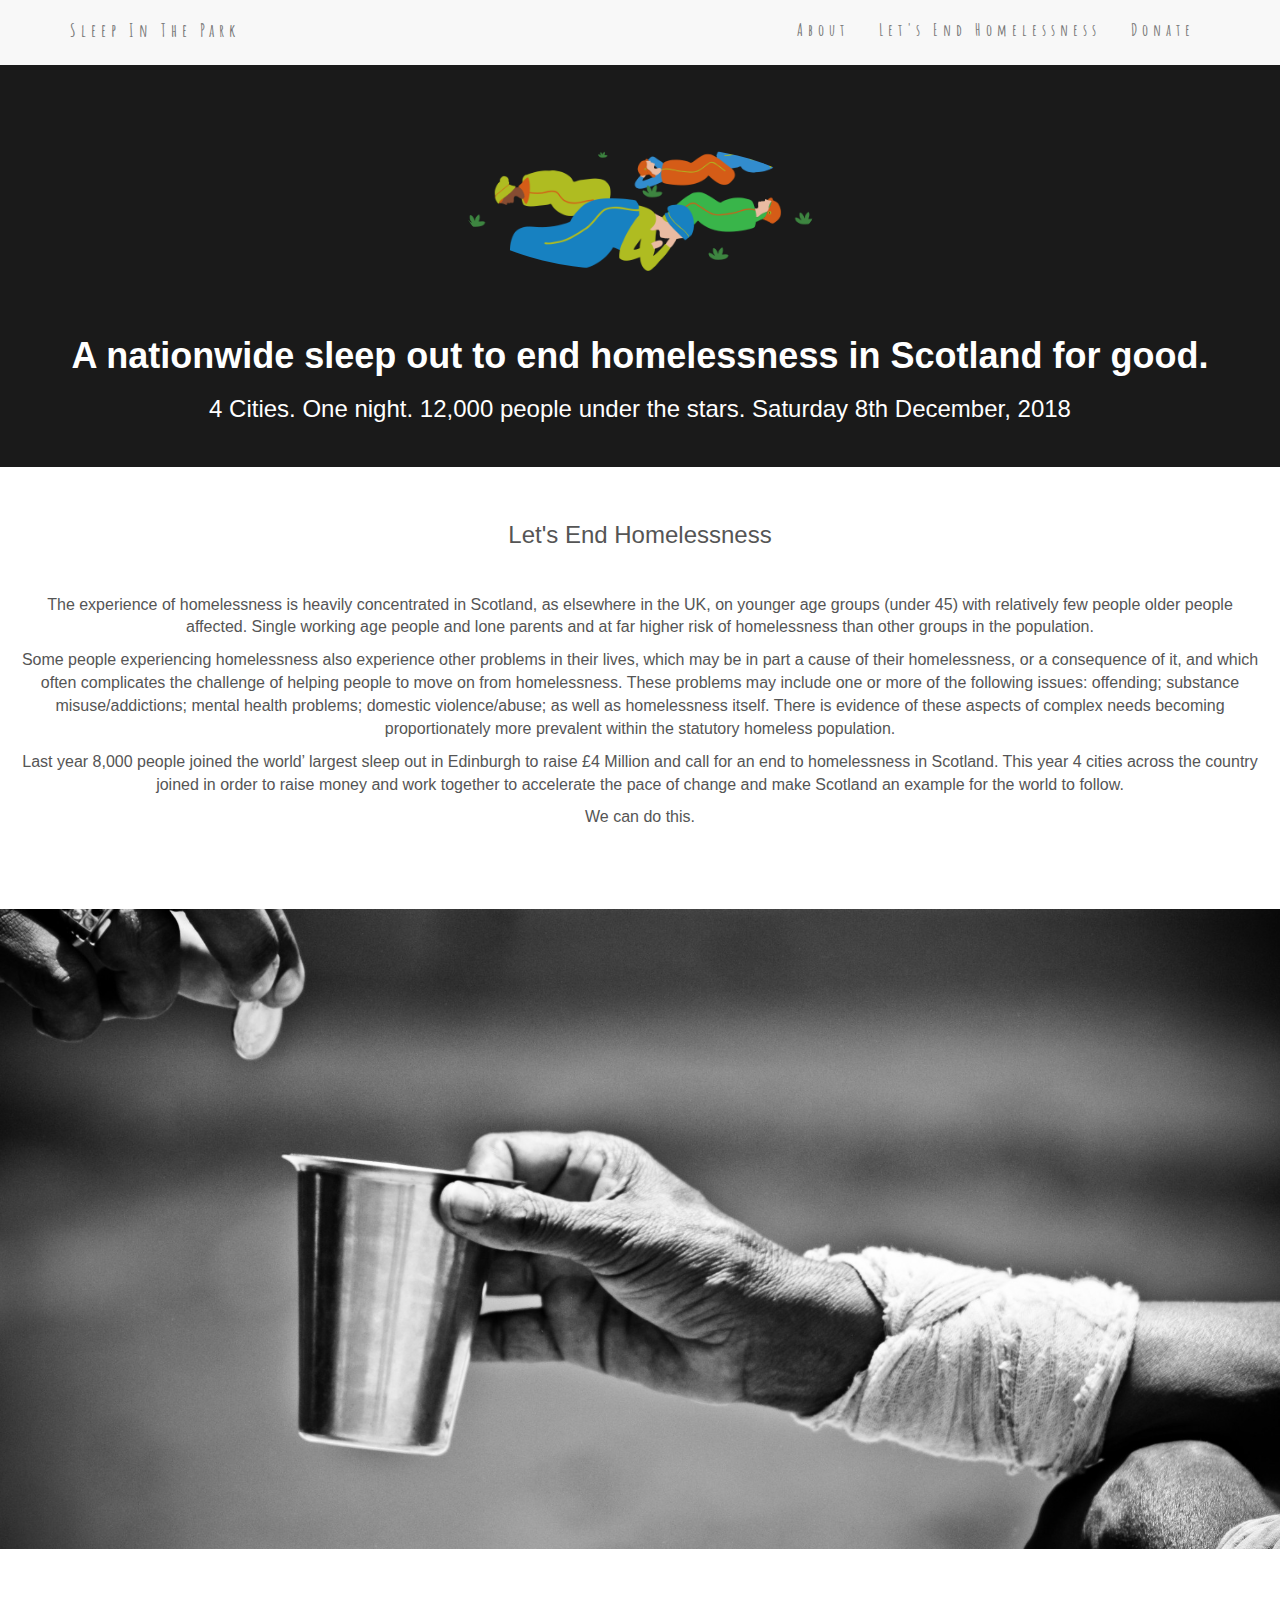
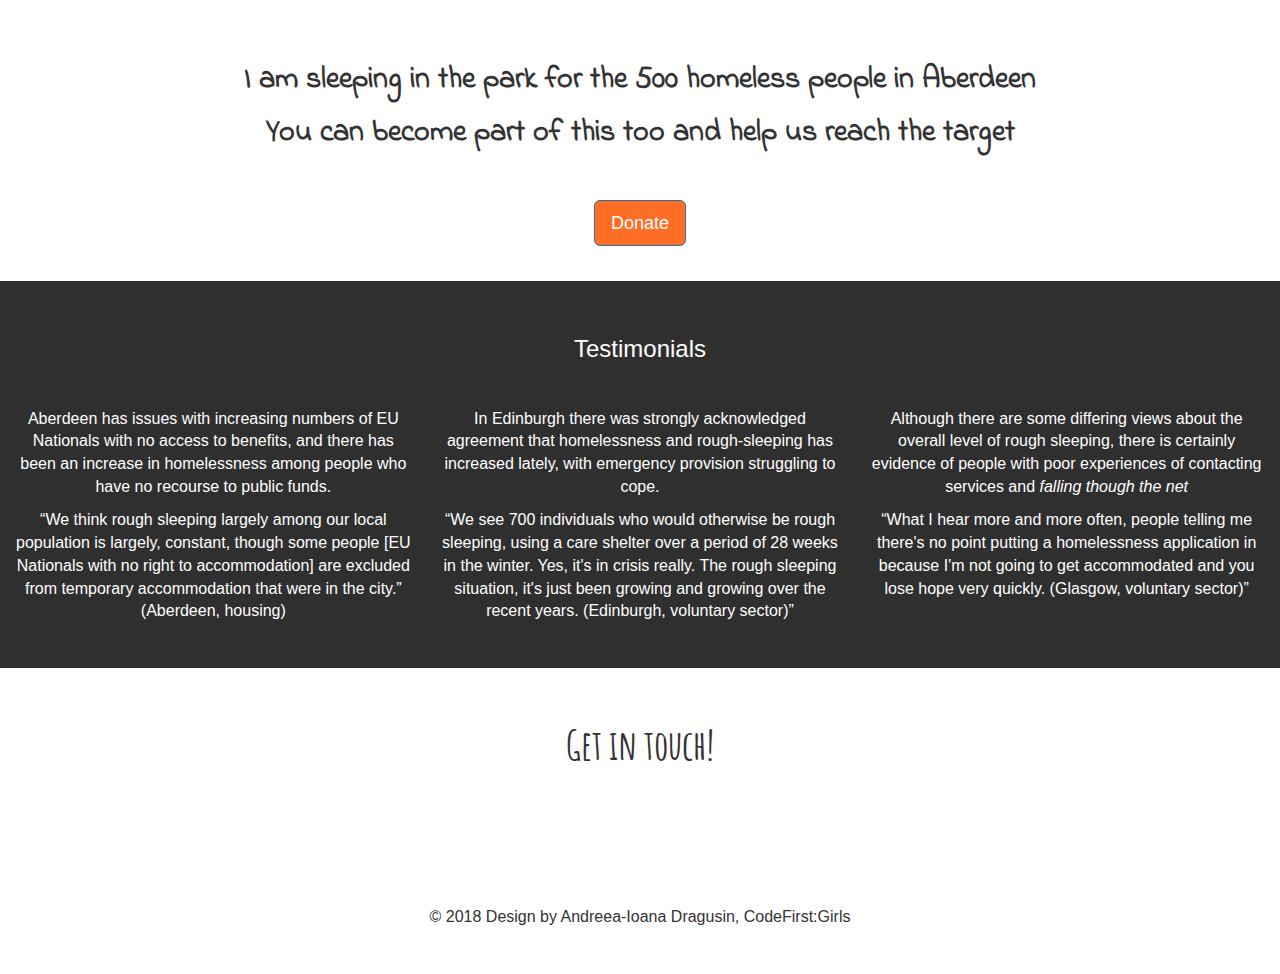
<file: index.html>
<!DOCTYPE html>
<html lang="en">
<head>
  <title>Sleep in the Park Fundraiser</title>
  <meta charset="utf-8">
  <meta name="viewport" content="width=device-width, initial-scale=1">
  <link rel="stylesheet" href="https://maxcdn.bootstrapcdn.com/bootstrap/3.3.7/css/bootstrap.min.css">
  <link rel="stylesheet" href="style.css">
  <link rel="stylesheet" href="https://use.fontawesome.com/releases/v5.5.0/css/all.css" integrity="sha384-B4dIYHKNBt8Bc12p+WXckhzcICo0wtJAoU8YZTY5qE0Id1GSseTk6S+L3BlXeVIU" crossorigin="anonymous">
  <link href="https://fonts.googleapis.com/css?family=Harmattan|Open+Sans" rel="stylesheet">
  <link href="https://fonts.googleapis.com/css?family=Amatic+SC|Dawning+of+a+New+Day|Gochi+Hand|Handlee|Indie+Flower|Kalam|Satisfy|Sriracha" rel="stylesheet">
</head>
<body>

  <!-- Navbar -->
  <nav class="navbar navbar-default">
    <div class="container">
      <div class="navbar-header">
        <button type="button" class="navbar-toggle" data-toggle="collapse" data-target="#myNavbar">
          <span class="icon-bar"></span>
          <span class="icon-bar"></span>
          <span class="icon-bar"></span>
        </button>
        <a class="navbar-brand" href="index.html">Sleep In The Park</a>
      </div>
      <div class="collapse navbar-collapse" id="myNavbar">
        <ul class="nav navbar-nav navbar-right">
          <li><a href="about.html">About</a></li>
          <li><a href="http://social-bite.co.uk/">Let's End Homelessness</a></li>
          <li><a href="https://uk.virginmoneygiving.com/fundraiser-display/showROFundraiserPage?userUrl=sfgh-aberdeen&isTeam=true">Donate</a></li>
        </ul>
      </div>
    </div>
  </nav>

  <!-- First Container -->
  <div class="container-fluid bg-1 text-center">
    <h3 class="margin">
    </h3>
    <img src="img/container1.png" class="img-responsive img-circle margin" style="display: inline" alt="homelesness" width="350" height="350">
    <title>Sleep in the Park</title>
    <h1><b>A nationwide sleep out to end homelessness in Scotland for good.</b></h1>
    <h3>4 Cities. One night. 12,000 people under the stars.
      Saturday 8th December, 2018
    </h3>
  </div>

  <!-- Second Container -->
  <div class="container-fluid bg-2 text-center">
    <h3 class="margin">Let's End Homelessness</h3>
    <p>The experience of homelessness is heavily concentrated in Scotland, as elsewhere in the UK, on younger age groups (under 45) with relatively few people older people affected. Single working age people and lone parents and at far higher risk of homelessness than other groups in the population.</p>
    <p>Some people experiencing homelessness also experience other problems in their lives, which may be in part a cause of their homelessness, or a consequence of it, and which often complicates the challenge of helping people to move on from homelessness. These problems may include one or more of the following issues: offending; substance misuse/addictions; mental health problems; domestic violence/abuse; as well as homelessness itself. There is evidence of these aspects of complex needs becoming proportionately more prevalent within the statutory homeless population.</p>
    <p>Last year 8,000 people joined the world’ largest sleep out in Edinburgh to raise £4 Million and call for an end to homelessness in Scotland. This year 4 cities across the country joined in order to raise money and work together to accelerate the pace of change and make Scotland an example for the world to follow.</p>
    <p>We can do this.</p>
  </div>

  <!-- Third Container -->
  <div class="container-fluid bg-3">
    <img src="img/hml.jpg" class="img-responsive" style="display: inline" alt="sleep">
  </div>  
  <!--Fourth Container-->
  <div class="container-fluid bg-4 text-center">
    <h3 class="margin"></h3>
    <h3>I am sleeping in the park for the 500 homeless people in Aberdeen</h3>
    <h3>You can become part of this too and help us reach the target</h3>

    <br></br>
    <a class="btn btn-primary btn-lg" href="https://uk.virginmoneygiving.com/fundraiser-display/showROFundraiserPage?userUrl=sfgh-aberdeen&isTeam=true">Donate</a>
  </div>

  <!-- Fifth Container (Grid) -->
  <div class="container-fluid bg-5 text-center">
    <h3 class="margin">Testimonials</h3>
    <div class="row">
      <div class="col-sm-4">
        <p>Aberdeen has issues with increasing numbers of EU Nationals with no access to benefits, and there has been an increase in homelessness among people who have no recourse to public funds.</p>
        <p><q>We think rough sleeping largely among our local population is largely, constant, though some people [EU Nationals with no right to accommodation] are excluded from temporary accommodation that were in the city.</q> (Aberdeen, housing)</p>
      </div>

      <div class="col-sm-4">
        <p>In Edinburgh there was strongly acknowledged agreement that homelessness and rough-sleeping has increased lately, with emergency provision struggling to cope.</p>
        <p><q>We see 700 individuals who would otherwise be rough sleeping, using a care shelter over a period of 28 weeks in the winter. Yes, it's in crisis really. The rough sleeping situation, it's just been growing and growing over the recent years. (Edinburgh, voluntary sector)</q></p>

      </div>
      <div class="col-sm-4">
        <p>Although there are some differing views about the overall level of rough sleeping, there is certainly evidence of people with poor experiences of contacting services and <i>falling though the net</i></p>
        <p><q>What I hear more and more often, people telling me there's no point putting a homelessness application in because I'm not going to get accommodated and you lose hope very quickly. (Glasgow, voluntary sector)</q></p>

      </div>
    </div>
  </div>

  <!-- Add Footer -->
  <footer class="container-fluid bg-6 text-center">
    <h2>
      Get in touch!
    </h2>
    <div class="container">
      <br />
      <a href="https://www.facebook.com/events/291382235019019/"><i id="social-fb" class="fab fa-facebook"></i></a>
      <a href="https://twitter.com/SocialBite_?lang=en"><i id="social-tw" class="fab fa-twitter"></i></a>
      <a href="https://www.instagram.com/social_bite/"><i id="social-gp" class="fab fa-instagram"></i></a>
      <a href="mailto:info@social-bite.co.uk"><i id="social-em" class="fa fa-envelope"></i></a>
      <br></br>

      <p>© 2018 Design by Andreea-Ioana Dragusin, CodeFirst:Girls</p>
    </div>
  </footer>
  <script src="https://ajax.googleapis.com/ajax/libs/jquery/3.3.1/jquery.min.js"></script>
  <script src="https://maxcdn.bootstrapcdn.com/bootstrap/3.3.7/js/bootstrap.min.js"></script>
</body>
</html>
</file>
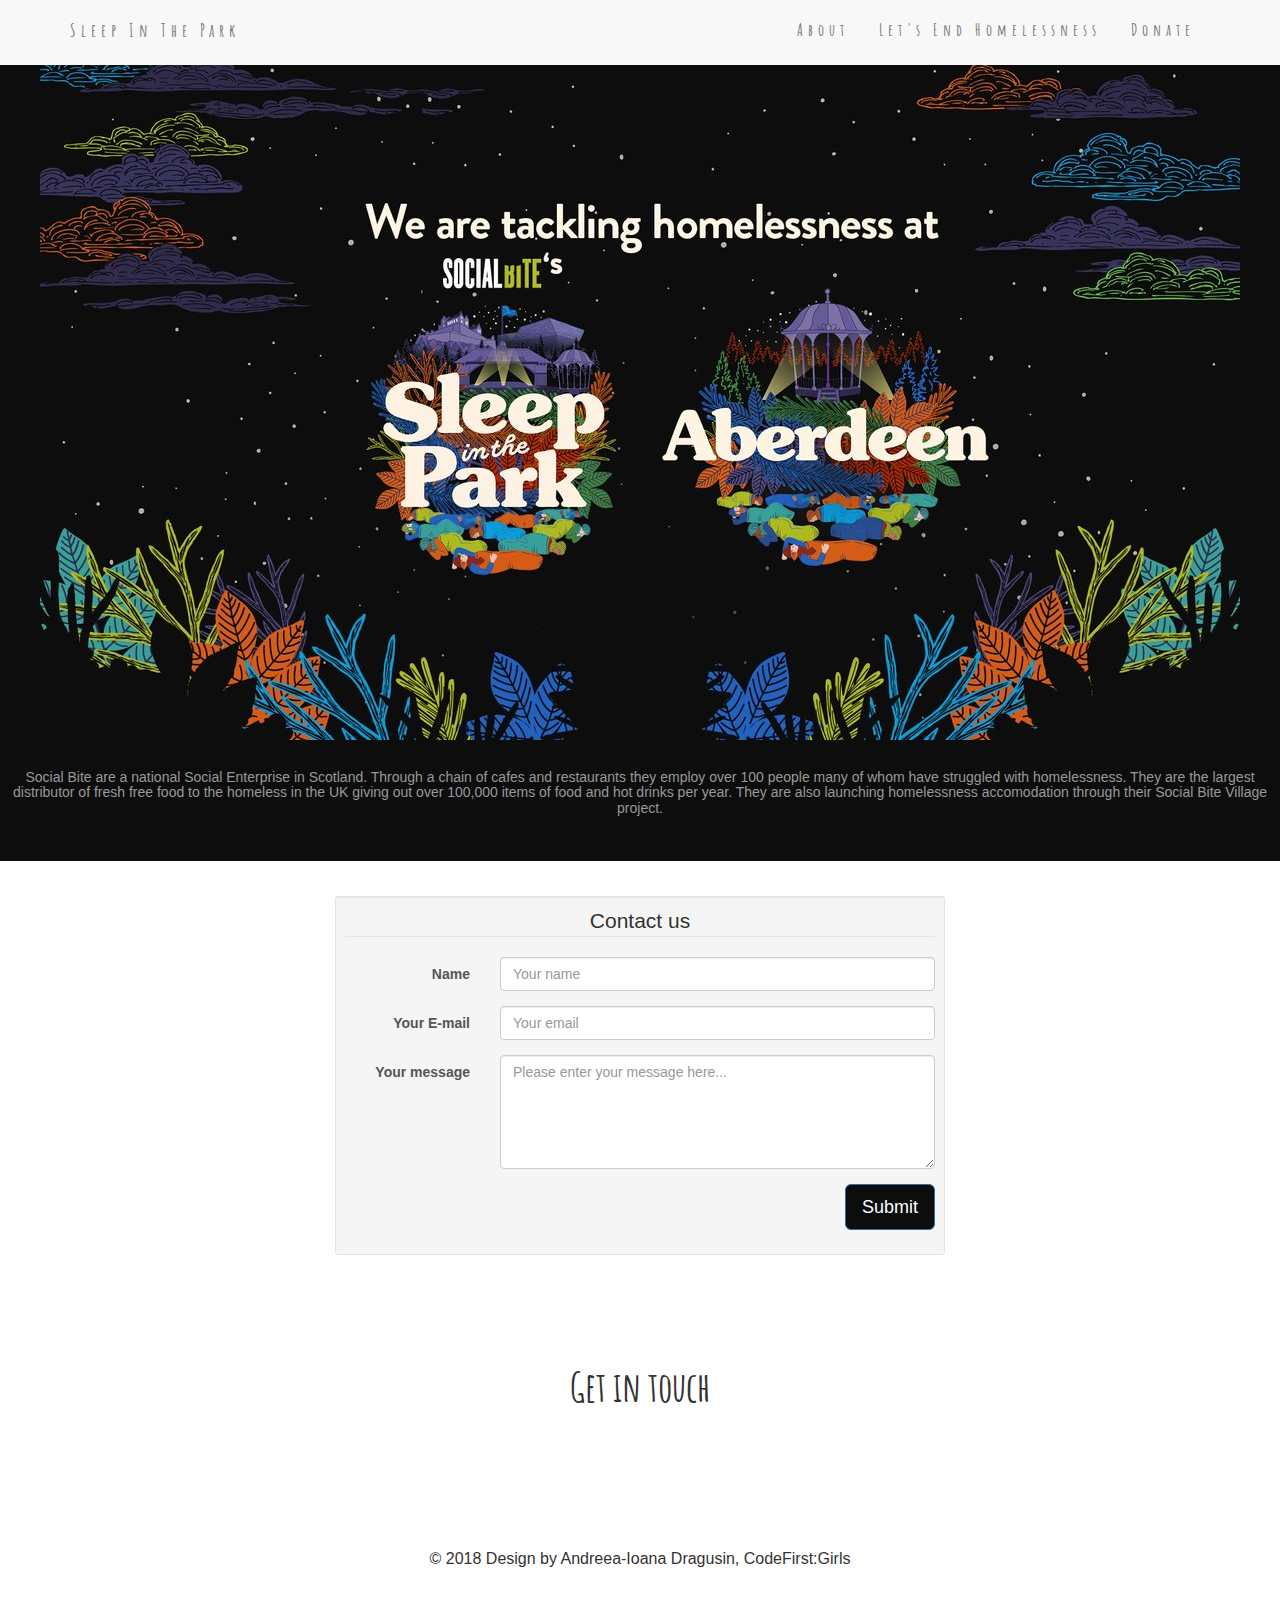
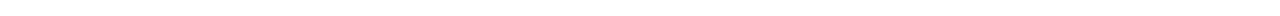
<file: about.html>
<!DOCTYPE html>
<html lang="en">
<head>
  <title>Sleep in the Park Fundraiser</title>
  <meta charset="utf-8">
  <meta name="viewport" content="width=device-width, initial-scale=1">
  <link rel="stylesheet" href="https://maxcdn.bootstrapcdn.com/bootstrap/3.3.7/css/bootstrap.min.css">
  <link href="https://fonts.googleapis.com/css?family=Montserrat" rel="stylesheet">
  <link rel="stylesheet" href="style.css">
  <script src="https://ajax.googleapis.com/ajax/libs/jquery/3.3.1/jquery.min.js"></script>
  <script src="https://maxcdn.bootstrapcdn.com/bootstrap/3.3.7/js/bootstrap.min.js"></script>
  <link rel="stylesheet" href="https://use.fontawesome.com/releases/v5.5.0/css/all.css" integrity="sha384-B4dIYHKNBt8Bc12p+WXckhzcICo0wtJAoU8YZTY5qE0Id1GSseTk6S+L3BlXeVIU" crossorigin="anonymous">
  <link href="https://fonts.googleapis.com/css?family=Harmattan|Open+Sans" rel="stylesheet">
  <link href="https://fonts.googleapis.com/css?family=Amatic+SC|Dawning+of+a+New+Day|Gochi+Hand|Handlee|Indie+Flower|Kalam|Satisfy|Sriracha" rel="stylesheet">
</head>
<body>
  <nav class="navbar navbar-default">
    <div class="container">
      <div class="navbar-header">
        <button type="button" class="navbar-toggle" data-toggle="collapse" data-target="#myNavbar">
          <span class="icon-bar"></span>
          <span class="icon-bar"></span>
          <span class="icon-bar"></span>
        </button>
        <a class="navbar-brand" href="index.html">Sleep In The Park</a>
      </div>
      <div class="collapse navbar-collapse" id="myNavbar">
        <ul class="nav navbar-nav navbar-right">
          <li><a href="">About</a></li>
          <li><a href="http://social-bite.co.uk/">Let's End Homelessness</a></li>
          <li><a href="https://uk.virginmoneygiving.com/fundraiser-display/showROFundraiserPage?userUrl=sfgh-aberdeen&isTeam=true">Donate</a></li>
        </ul>
      </div>
    </div>
  </nav>

  <!-- First Container -->
  <div class="container-fluid bg-7 text-center" style="padding-top: 0px">
    <img src="img/home.jpg" class="img-responsive" style="display:inline">
      <br>
      </br>
    <h5>Social Bite are a national Social Enterprise in Scotland. Through a chain of cafes and restaurants they employ over 100 people many of whom have struggled with homelessness. They are the largest distributor of fresh free food to the homeless in the UK giving out over 100,000 items of food and hot drinks per year.

    They are also launching homelessness accomodation through their Social Bite Village project.</h5>

  </div>
  <div class="container-fluid bg-2 text-center">
    <div class="row">
      <div class="col-md-6 col-md-offset-3">
        <div class="well well-sm">
          <form class="form-horizontal" action="" method="post">
          <fieldset>
            <legend class="text-center">Contact us</legend>

            <!-- Name input-->
            <div class="form-group">
              <label class="col-md-3 control-label" for="name">Name</label>
              <div class="col-md-9">
                <input id="name" name="name" type="text" placeholder="Your name" class="form-control">
              </div>
            </div>

            <!-- Email input-->
            <div class="form-group">
              <label class="col-md-3 control-label" for="email">Your E-mail</label>
              <div class="col-md-9">
                <input id="email" name="email" type="text" placeholder="Your email" class="form-control">
              </div>
            </div>

            <!-- Message body -->
            <div class="form-group">
              <label class="col-md-3 control-label" for="message">Your message</label>
              <div class="col-md-9">
                <textarea class="form-control" id="message" name="message" placeholder="Please enter your message here..." rows="5"></textarea>
              </div>
            </div>

            <!-- Form actions -->
            <div class="form-group">
              <div class="col-md-12 text-right">
                <button type="submit" class="btn btn-primary btn-lg">Submit</button>
              </div>
            </div>
          </fieldset>
          </form>
        </div>
      </div>
	</div>
  </div>

  <!-- Add Footer -->
  <footer class="container-fluid bg-6 text-center">
    <h2>
      Get in touch
    </h2>
    <div class="container">
      <br />
      <a href="https://www.facebook.com/events/291382235019019/"><i id="social-fb" class="fab fa-facebook"></i></a>
      <a href="https://twitter.com/SocialBite_?lang=en"><i id="social-tw" class="fab fa-twitter"></i></a>
      <a href="https://www.instagram.com/social_bite/"><i id="social-gp" class="fab fa-instagram"></i></a>
      <a href="mailto:info@social-bite.co.uk"><i id="social-em" class="fa fa-envelope"></i></a>
      <br></br>

      <p>© 2018 Design by Andreea-Ioana Dragusin, CodeFirst:Girls</p>
    </div>
  </footer>

  </body>
  </html>
</file>
<file: style.css>
body {
  font-family: "PT Sans",sans-serif;
  font-style: normal;
  font-weight: 400;
}

nav ul {
  font-family: "Amatic SC", cursive;
  font-weight: bold;
  font-size: 17px;
}

nav {
  font-family: "Amatic SC", cursive;
  font-weight: bold;
  font-size: 35px;
}

p {
  font-size: 16px;
}

.bg-7 h4 {
  font: : #e6e6e6;
}

.margin {
  margin-bottom: 45px;
}

h1 {
  font-family: "PT Sans", sans-serif;
}

.bg-1 {
  background-color: #1a1a1a;
  color: #ffffff;
}

.bg-1 h1 {
  font-family: 'PT Sans', sans-serif;
  font-style: bold;
}

.bg-1 h3 {
  font-family: "PT Sans", sans-serif;
}

.bg-2 button {
  background-color: #0d0d0d;
}

.bg-3 {
  background-position: center;
  background-size: cover;
  background-repeat: no-repeat;
  margin:0;
  padding:0;
  height: 100%;
  weight: 100%;
}

.bg-4 {
  background-color: #ffffff;
  font-color: #262626;
  padding-top: 30px;
  padding-bottom: 30px;
}

.bg-4 h3 {
  font-family: 'Indie Flower', cursive;
  font-weight: bold;
  font-size: 30px;
}

.bg-4 h4 {
  font-family: 'PT Sans', sans-serif;
}

.bg-2 {
  background-color: #ffffff;
  color: #555555;
}

.bg-5 {
  background-color: #2f2f2f;
  color: #fff;
}

.bg-6 {
  background-color: #ffffff;
  color: flat-silver;
  font-size: 30px;
}

.bg-7 {
  background-color: #0d0d0d;
  background-size: cover;
  background-repeat: no-repeat;
  margin:0;
  padding:0;
  height: 100%;
  width:100%;
}

.bg-7 h5 {
  color: #999999
}

.h1{
  font-family: sans-serif;
  font-style: Open;
}

.container-fluid {
  padding-top: 35px;
  padding-bottom: 35px;
}

.navbar {
  padding-top: 5px;
  padding-bottom: 10px;
  border: 0;
  border-radius: 0;
  margin-bottom: 0;
  font-size: 10px;
  letter-spacing: 5px;
}

.navbar-nav  li a:hover {
  color: #1abc9c !important;
}

.btn {
  background-color: #FF6E24;
}

.btn: hover {
  background-color: #3e8e41'
  color: white;
}

footer h2 {
  font-family: "Amatic SC", cursive;
  font-weight: bold;
  font-size: 40px;
}

.social:hover {
  -webkit-transform: scale(1.1);
  -moz-transform: scale(1.1);
  -o-transform: scale(1.1);
}

.social {
  -webkit-transform: scale(0.8);
  -moz-transform: scale(0.8);
  -o-transform: scale(0.8);
  -webkit-transition-duration: 0.5s;
  -moz-transition-duration: 0.5s;
  -o-transition-duration: 0.5s;
}

/*
Multicoloured Hover Variations
*/

#social-fb:hover {
  color: #3B5998;
}
#social-tw:hover {
  color: #4099FF;
}
#social-gp:hover {
  color: #d34836;
}
#social-em:hover {
  color: #f39c12;
}
</file>
